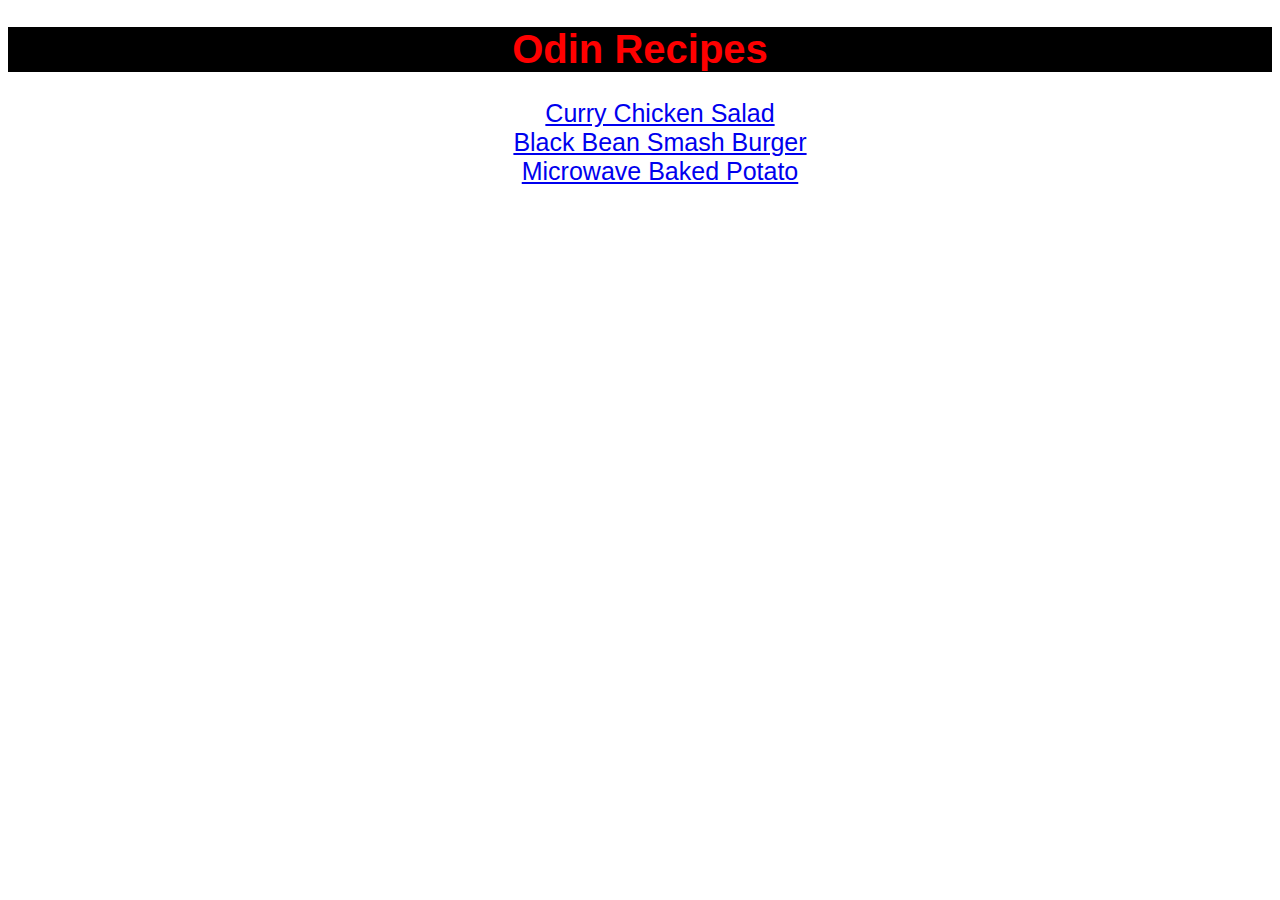
<file: index.html>
<!DOCTYPE html>
<html lang="en">
    <head>
        <meta charset="utf-8">
        <title>Odin Recipes</title>
        <link rel="stylesheet" href="./css/styles.css">
    </head>
    <body>
        <h1 class="index-title">Odin Recipes</h1>
        <ul>
            <li class="index-list_element"><a href="./recipes/curry-chicken-salad.html">Curry Chicken Salad</a></li>
            <li class="index-list_element"><a href="./recipes/black-bean-smash-burger.html">Black Bean Smash Burger</a></li>
            <li class="index-list_element"><a href="./recipes/microwave-baked-potato.html">Microwave Baked Potato</a></li>
        </ul>
    </body>
</html>
</file>
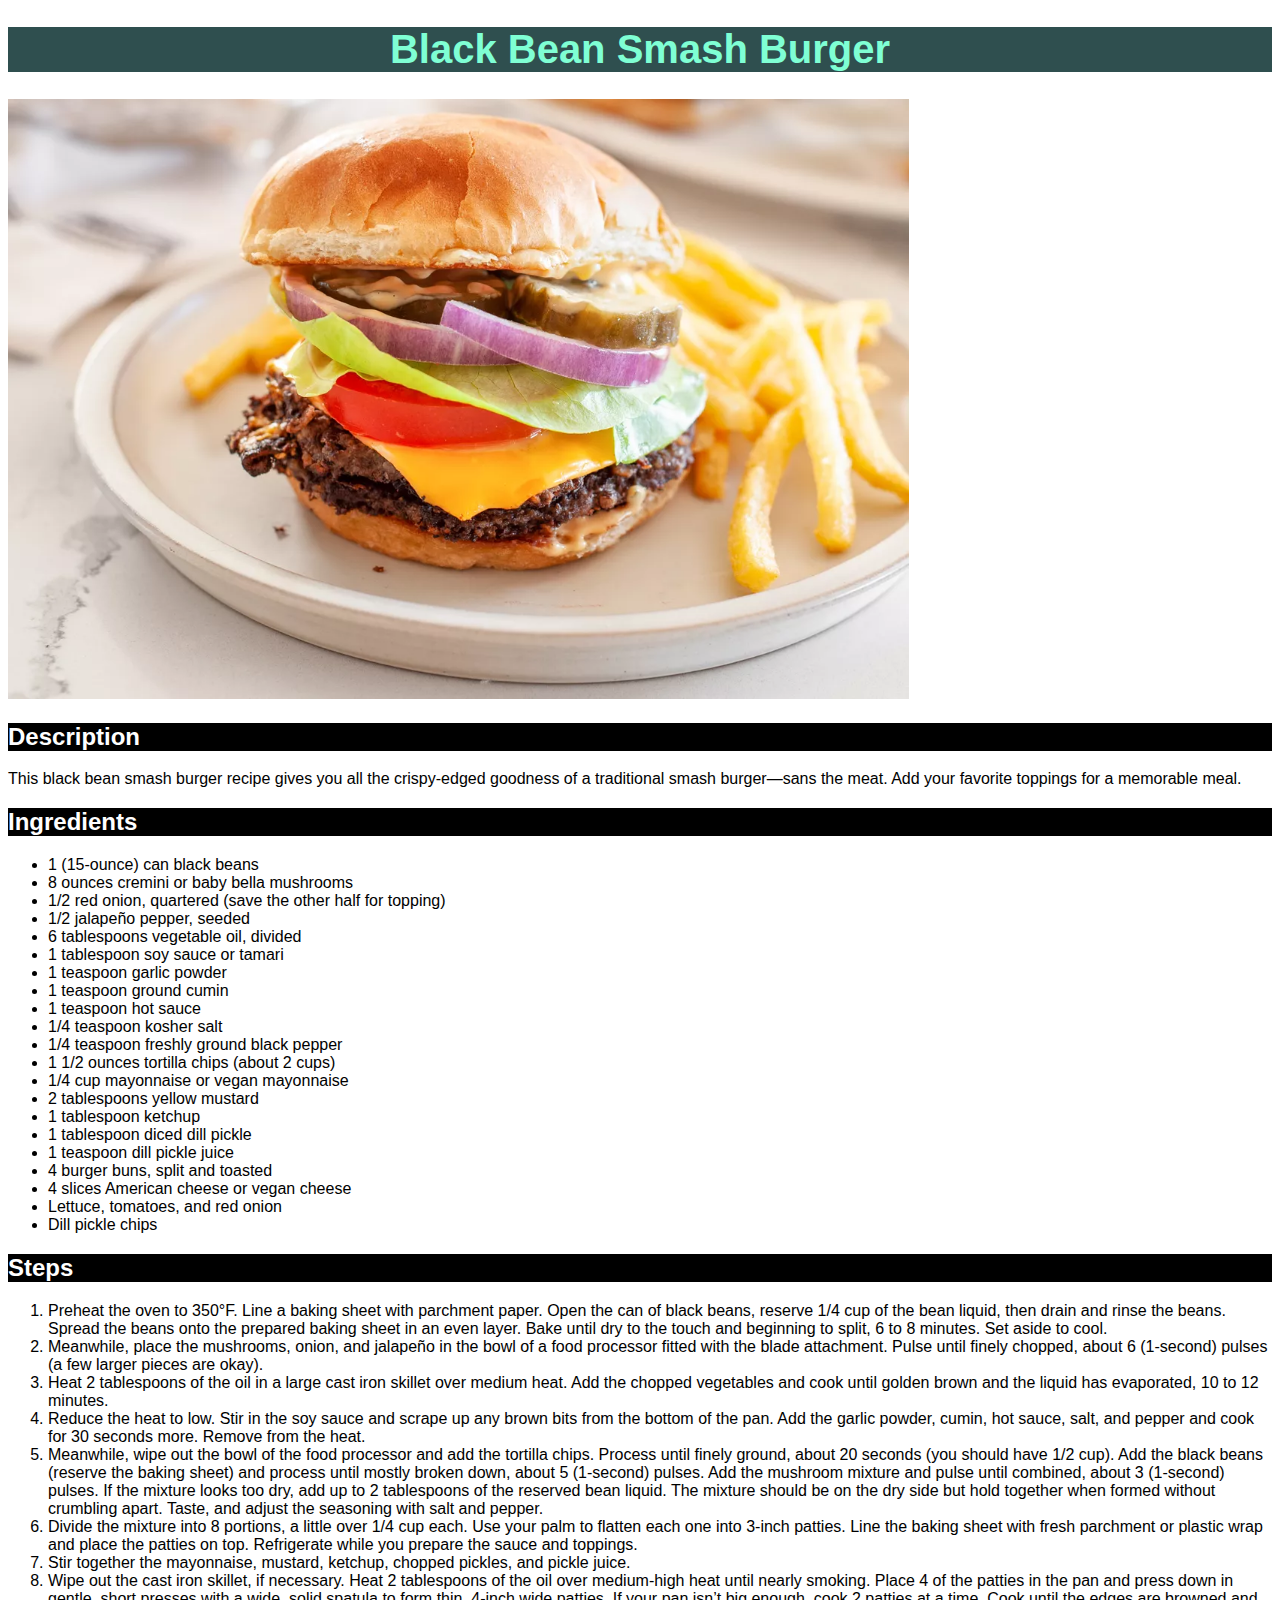
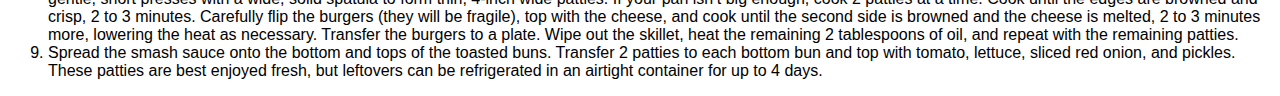
<file: recipes/black-bean-smash-burger.html>
<!DOCTYPE html>
<html lang="en">
    <head>
        <meta charset="utf-8">
        <title>Black Bean Smash Burger</title>
        <link rel="stylesheet" href="../css/styles.css">
    </head>
    <body>
        <h1 class="recipe-main-title">Black Bean Smash Burger</h1>
        <img class="recipe-img" src="../img/black-bean-smash-burger.webp" alt="A black bean smash burger with chips">
        <h2 class="recipe-secondary-title">Description</h2>
        <p>This black bean smash burger recipe gives you all the crispy-edged goodness of a traditional smash burger—sans the meat. Add your favorite toppings for a memorable meal.</p>
        <h2 class="recipe-secondary-title">Ingredients</h2>
        <ul>
            <li>1 (15-ounce) can black beans</li>
            <li>8 ounces cremini or baby bella mushrooms</li>
            <li>1/2 red onion, quartered (save the other half for topping)</li>
            <li>1/2 jalapeño pepper, seeded</li>
            <li>6 tablespoons vegetable oil, divided</li>
            <li>1 tablespoon soy sauce or tamari</li>
            <li>1 teaspoon garlic powder</li>
            <li>1 teaspoon ground cumin</li>
            <li>1 teaspoon hot sauce</li>
            <li>1/4 teaspoon kosher salt</li>
            <li>1/4 teaspoon freshly ground black pepper</li>
            <li>1 1/2 ounces tortilla chips (about 2 cups)</li>
            <li>1/4 cup mayonnaise or vegan mayonnaise</li>
            <li>2 tablespoons yellow mustard</li>
            <li>1 tablespoon ketchup</li>
            <li>1 tablespoon diced dill pickle</li>
            <li>1 teaspoon dill pickle juice</li>
            <li>4 burger buns, split and toasted</li>
            <li>4 slices American cheese or vegan cheese</li>
            <li>Lettuce, tomatoes, and red onion</li>
            <li>Dill pickle chips</li>
        </ul>
        <h2 class="recipe-secondary-title">Steps</h2>
        <ol>
            <li>Preheat the oven to 350°F. Line a baking sheet with parchment paper. Open the can of black beans, reserve 1/4 cup of the bean liquid, then drain and rinse the beans. Spread the beans onto the prepared baking sheet in an even layer. Bake until dry to the touch and beginning to split, 6 to 8 minutes. Set aside to cool.</li>
            <li>Meanwhile, place the mushrooms, onion, and jalapeño in the bowl of a food processor fitted with the blade attachment. Pulse until finely chopped, about 6 (1-second) pulses (a few larger pieces are okay).</li>
            <li>Heat 2 tablespoons of the oil in a large cast iron skillet over medium heat. Add the chopped vegetables and cook until golden brown and the liquid has evaporated, 10 to 12 minutes.</li>
            <li>Reduce the heat to low. Stir in the soy sauce and scrape up any brown bits from the bottom of the pan. Add the garlic powder, cumin, hot sauce, salt, and pepper and cook for 30 seconds more. Remove from the heat.</li>
            <li>Meanwhile, wipe out the bowl of the food processor and add the tortilla chips. Process until finely ground, about 20 seconds (you should have 1/2 cup). Add the black beans (reserve the baking sheet) and process until mostly broken down, about 5 (1-second) pulses. Add the mushroom mixture and pulse until combined, about 3 (1-second) pulses. If the mixture looks too dry, add up to 2 tablespoons of the reserved bean liquid. The mixture should be on the dry side but hold together when formed without crumbling apart. Taste, and adjust the seasoning with salt and pepper.</li>
            <li>Divide the mixture into 8 portions, a little over 1/4 cup each. Use your palm to flatten each one into 3-inch patties. Line the baking sheet with fresh parchment or plastic wrap and place the patties on top. Refrigerate while you prepare the sauce and toppings.</li>
            <li>Stir together the mayonnaise, mustard, ketchup, chopped pickles, and pickle juice.</li>
            <li>Wipe out the cast iron skillet, if necessary. Heat 2 tablespoons of the oil over medium-high heat until nearly smoking. Place 4 of the patties in the pan and press down in gentle, short presses with a wide, solid spatula to form thin, 4-inch wide patties. If your pan isn’t big enough, cook 2 patties at a time. Cook until the edges are browned and crisp, 2 to 3 minutes. Carefully flip the burgers (they will be fragile), top with the cheese, and cook until the second side is browned and the cheese is melted, 2 to 3 minutes more, lowering the heat as necessary. Transfer the burgers to a plate. Wipe out the skillet, heat the remaining 2 tablespoons of oil, and repeat with the remaining patties.</li>
            <li>Spread the smash sauce onto the bottom and tops of the toasted buns. Transfer 2 patties to each bottom bun and top with tomato, lettuce, sliced red onion, and pickles. These patties are best enjoyed fresh, but leftovers can be refrigerated in an airtight container for up to 4 days.</li>
        </ol>
    </body>
</html>
</file>
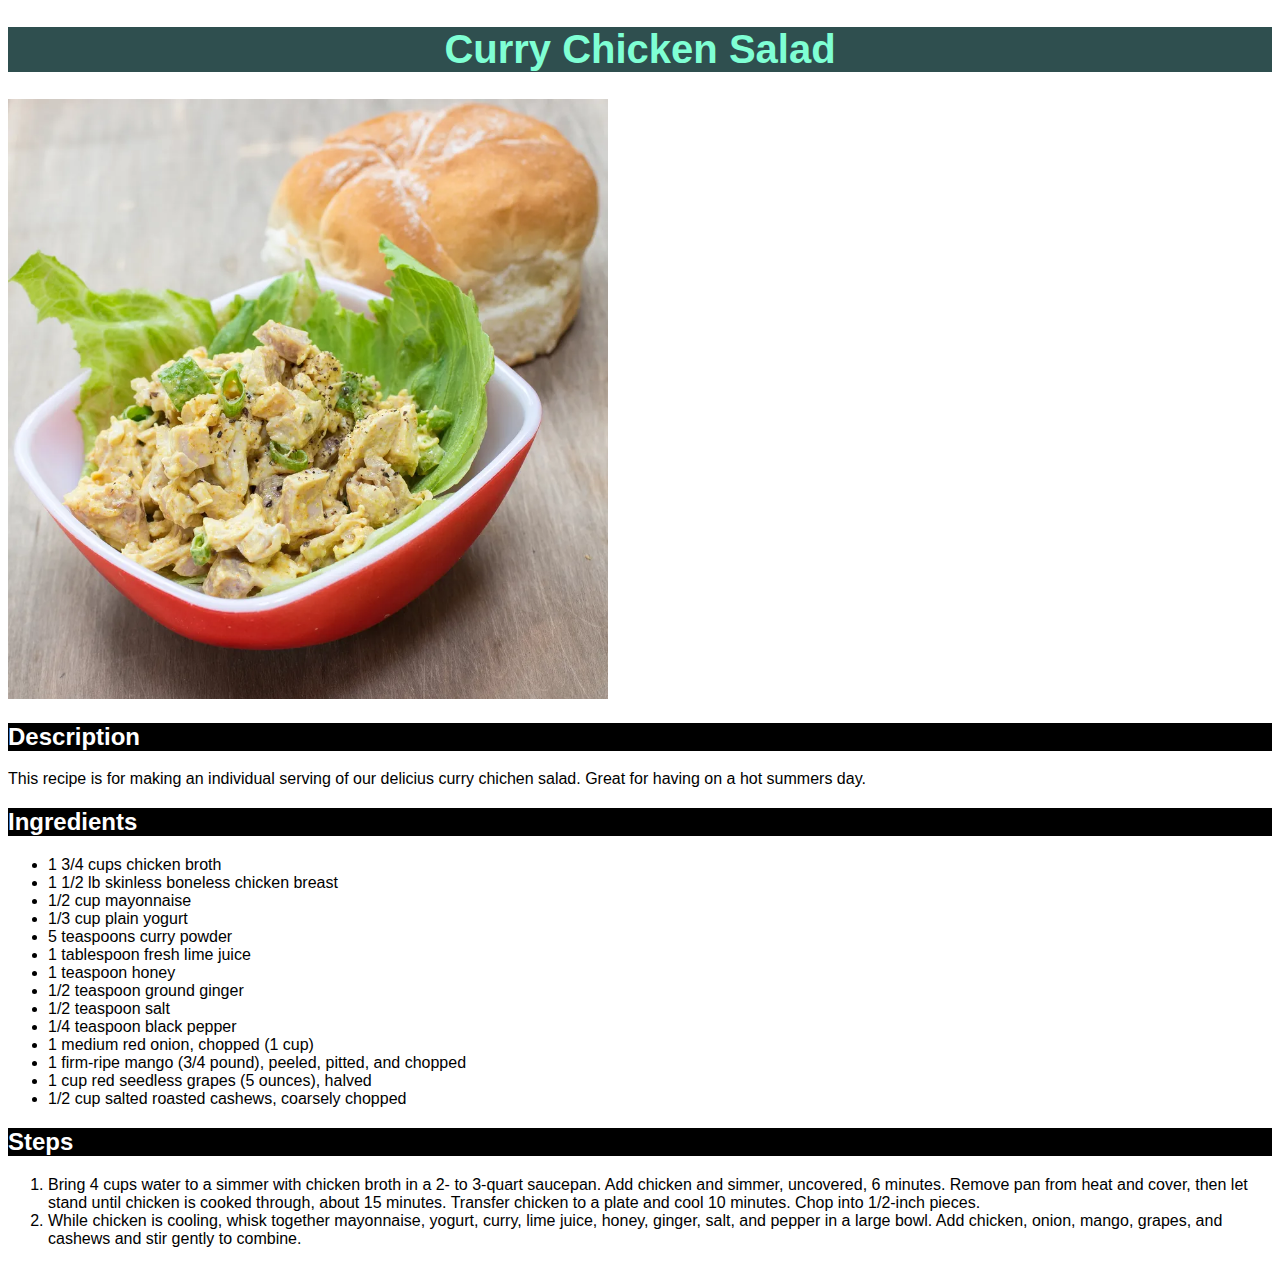
<file: recipes/curry-chicken-salad.html>
<!DOCTYPE html>
<html lang="en">
    <head>
        <meta charset="utf-8">
        <title>Curry Chicken Salad</title>
        <link rel="stylesheet" href="../css/styles.css">
    </head>
    <body>
        <h1 class="recipe-main-title">Curry Chicken Salad</h1>
        <img class="recipe-img" src="../img/curried-chicken-salad.webp" alt="A bowl of curry chicken salad">
        <h2 class="recipe-secondary-title">Description</h2>
        <p>This recipe is for making an individual serving of our delicius curry chichen salad. Great for having on a hot summers day.</p>
        <h2 class="recipe-secondary-title">Ingredients</h2>
        <ul>
            <li>1 3/4 cups chicken broth</li>
            <li>1 1/2 lb skinless boneless chicken breast</li>
            <li>1/2 cup mayonnaise</li>
            <li>1/3 cup plain yogurt</li>
            <li>5 teaspoons curry powder</li>
            <li>1 tablespoon fresh lime juice</li>
            <li>1 teaspoon honey</li>
            <li>1/2 teaspoon ground ginger</li>
            <li>1/2 teaspoon salt</li>
            <li>1/4 teaspoon black pepper</li>
            <li>1 medium red onion, chopped (1 cup)</li>
            <li>1 firm-ripe mango (3/4 pound), peeled, pitted, and chopped</li>
            <li>1 cup red seedless grapes (5 ounces), halved</li>
            <li>1/2 cup salted roasted cashews, coarsely chopped</li>
        </ul>
        <h2 class="recipe-secondary-title">Steps</h2>
        <ol>
            <li>Bring 4 cups water to a simmer with chicken broth in a 2- to 3-quart saucepan. Add chicken and simmer, uncovered, 6 minutes. Remove pan from heat and cover, then let stand until chicken is cooked through, about 15 minutes. Transfer chicken to a plate and cool 10 minutes. Chop into 1/2-inch pieces.</li>
            <li>While chicken is cooling, whisk together mayonnaise, yogurt, curry, lime juice, honey, ginger, salt, and pepper in a large bowl. Add chicken, onion, mango, grapes, and cashews and stir gently to combine.</li>
        </ol>
    </body>
</html>
</file>
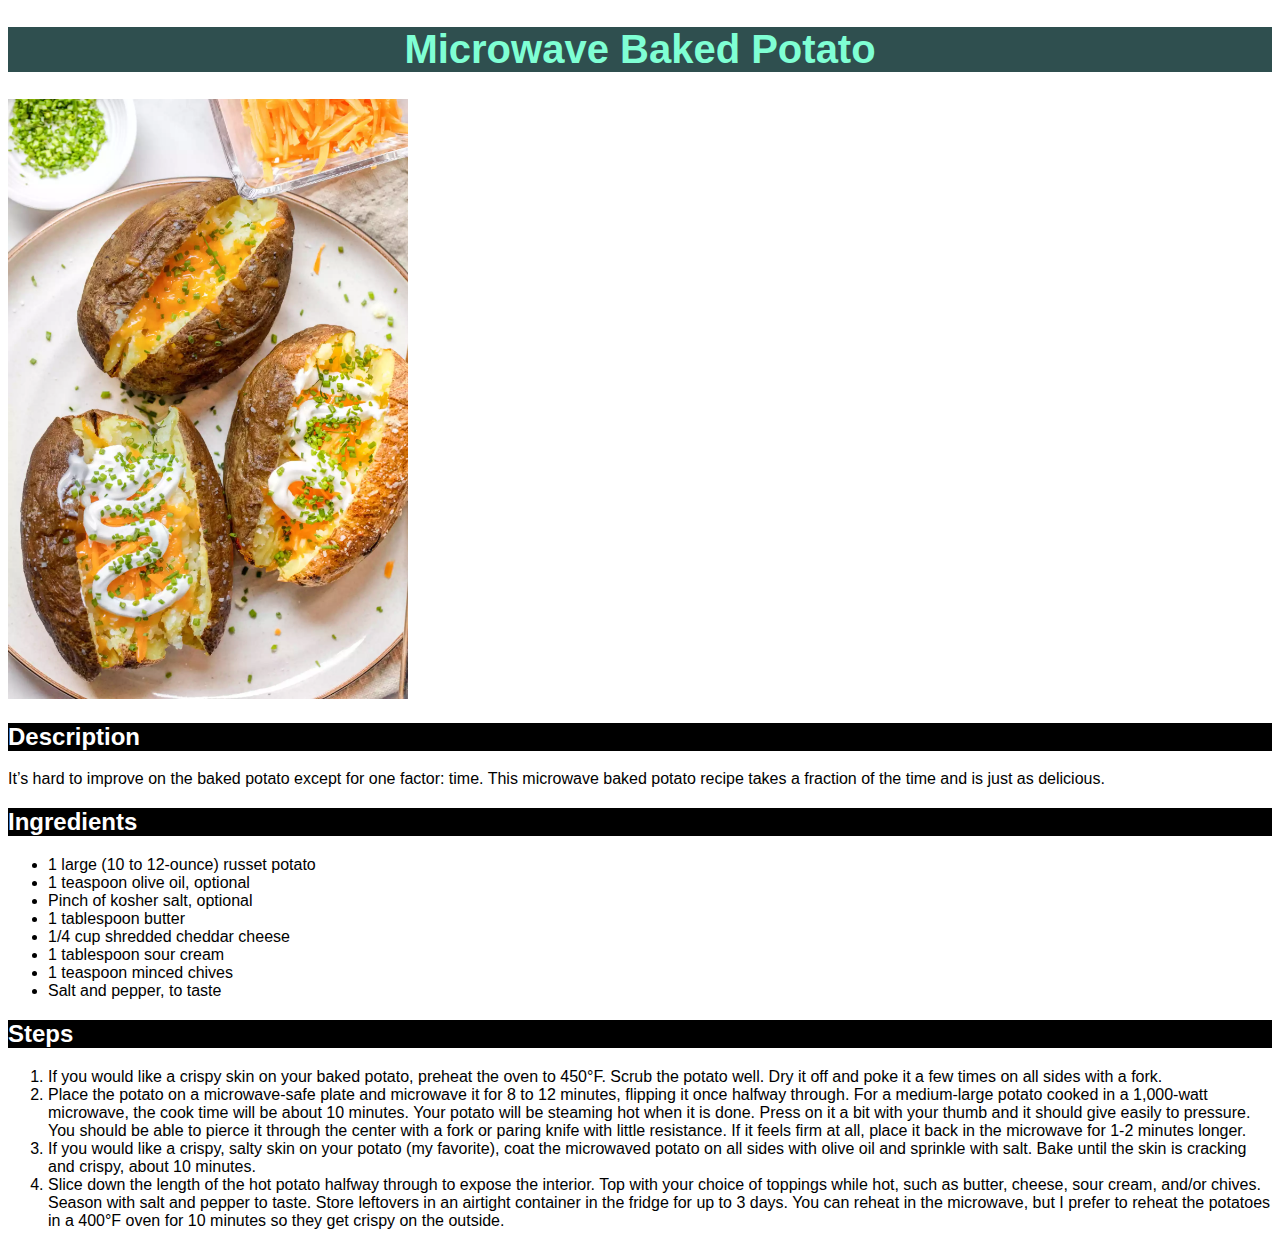
<file: recipes/microwave-baked-potato.html>
<!DOCTYPE html>
<html lang="en">
    <head>
        <meta charset="utf-8">
        <title>Microwave Baked Potato</title>
        <link rel="stylesheet" href="../css/styles.css">
    </head>
    <body>
        <h1 class="recipe-main-title">Microwave Baked Potato</h1>
        <img class="recipe-img" src="../img/microwave-baked-potato.webp" alt="Some delicious baked potatos on a plate">
        <h2 class="recipe-secondary-title">Description</h2>
        <p>It’s hard to improve on the baked potato except for one factor: time. This microwave baked potato recipe takes a fraction of the time and is just as delicious.</p>
        <h2 class="recipe-secondary-title">Ingredients</h2>
        <ul>
            <li>1 large (10 to 12-ounce) russet potato</li>
            <li>1 teaspoon olive oil, optional</li>
            <li>Pinch of kosher salt, optional</li>
            <li>1 tablespoon butter</li>
            <li>1/4 cup shredded cheddar cheese</li>
            <li>1 tablespoon sour cream</li>
            <li>1 teaspoon minced chives</li>
            <li>Salt and pepper, to taste</li>
        </ul>
        <h2 class="recipe-secondary-title">Steps</h2>
        <ol>
            <li>If you would like a crispy skin on your baked potato, preheat the oven to 450°F. Scrub the potato well. Dry it off and poke it a few times on all sides with a fork.</li>
            <li>Place the potato on a microwave-safe plate and microwave it for 8 to 12 minutes, flipping it once halfway through. For a medium-large potato cooked in a 1,000-watt microwave, the cook time will be about 10 minutes. Your potato will be steaming hot when it is done. Press on it a bit with your thumb and it should give easily to pressure. You should be able to pierce it through the center with a fork or paring knife with little resistance. If it feels firm at all, place it back in the microwave for 1-2 minutes longer.</li>
            <li>If you would like a crispy, salty skin on your potato (my favorite), coat the microwaved potato on all sides with olive oil and sprinkle with salt. Bake until the skin is cracking and crispy, about 10 minutes.</li>
            <li>Slice down the length of the hot potato halfway through to expose the interior. Top with your choice of toppings while hot, such as butter, cheese, sour cream, and/or chives. Season with salt and pepper to taste. Store leftovers in an airtight container in the fridge for up to 3 days. You can reheat in the microwave, but I prefer to reheat the potatoes in a 400°F oven for 10 minutes so they get crispy on the outside.</li>
        </ol>
    </body>
</html>
</file>
<file: css/styles.css>
body {
    font-family: Helvetica, Arial, sans-serif;
}

.index-title,
.recipe-main-title {
    text-align: center;
    font-size: 40px;
}

.index-title {
    color: red;
    background-color: black;
}

.index-list_element {
    text-align: center;
    list-style-type: none;
    font-size: 25px;
}

.recipe-main-title {
    color:aquamarine;
    background-color: darkslategray;
}

.recipe-img {
    height: 600px;
    width: auto;
}

.recipe-secondary-title {
    background-color: black;
    color: white;
}
</file>
